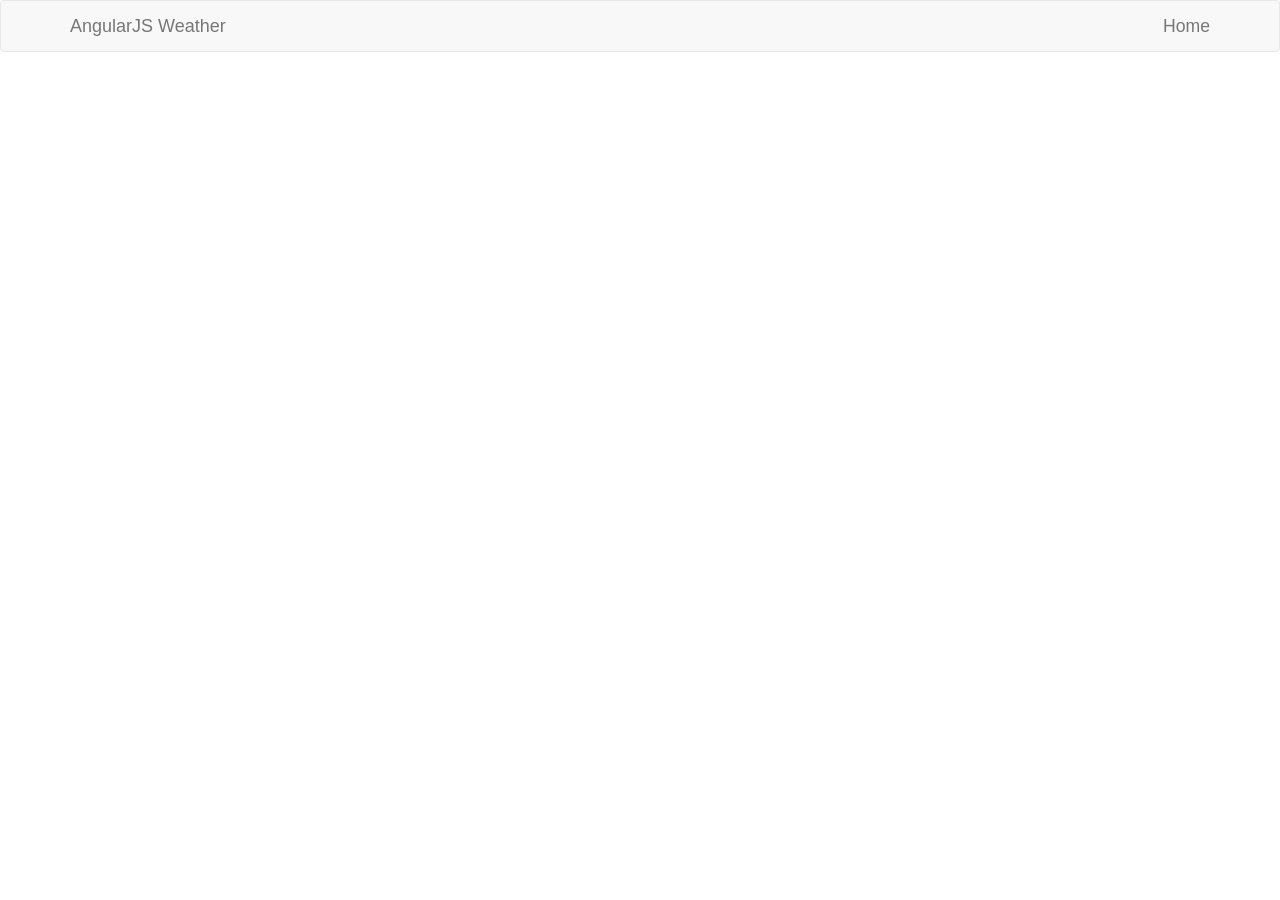
<file: AngularJS/index.htm>
<!DOCTYPE html>
<html lang="en-us" ng-app="weatherApp">
    <head>
        <title>AngularJS Weather Forecast SPA</title>
        <meta http-equiv="X-UA-Compatible" content="IE=Edge">
        <meta charset="UTF-8">

        <!-- load bootstrap and fontawesome via CDN -->
        <link rel="stylesheet" href="//netdna.bootstrapcdn.com/bootstrap/3.2.0/css/bootstrap.min.css" />
        <style>
            html, body, input, select, textarea
            {
                font-size: 1.05em !important;
            }
        </style>
        
        <!-- load angular via CDN -->
        <script src="//code.angularjs.org/1.3.0-rc.2/angular.min.js"></script>
        <script src="//code.angularjs.org/1.3.0-rc.2/angular-route.min.js"></script>
        <script src="//code.angularjs.org/1.3.0-rc.2/angular-resource.min.js"></script>
        <script src="app.js"></script>
        <script src="routes.js"></script>
        <script src="services.js"></script>
        <script src="controllers.js"></script>
        <script src="directives.js"></script>
        
    </head>
    <body>

        <header>
			<nav class="navbar navbar-default">
			<div class="container">
				<div class="navbar-header">
					<a class="navbar-brand" href="/">AngularJS Weather</a>
				</div>

				<ul class="nav navbar-nav navbar-right">
					<li><a href="#"><i class="fa fa-home"></i> Home</a></li>
				</ul>
			</div>
			</nav>
		</header>

        <div class="container">
            <!--4. FORECAST PAGE-->
            <div ng-view>
            </div>

		</div>

    </body>
</html>
</file>
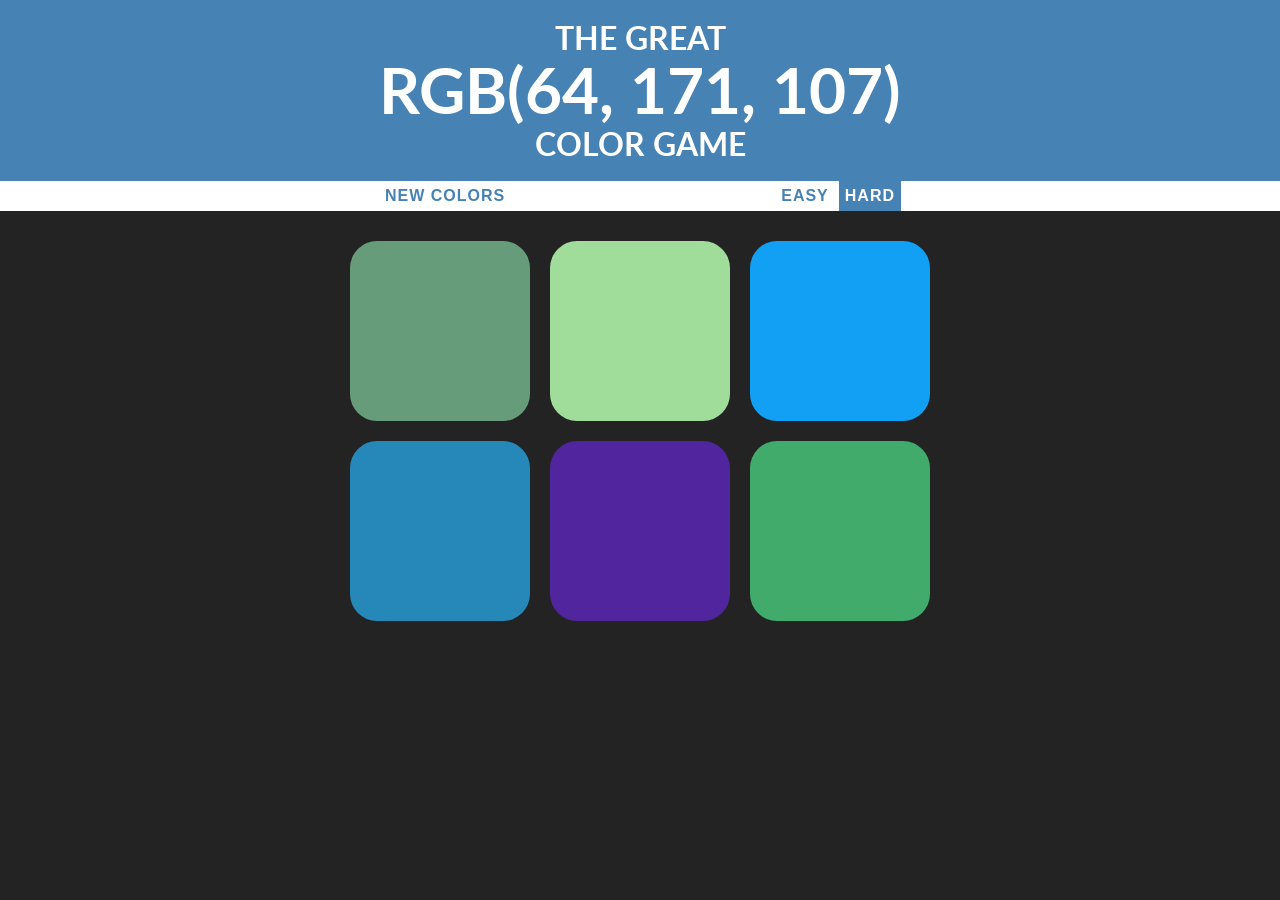
<file: Color Project/index.html>
<!doctype html>
<html>
    <head>
        <meta charset="utf-8">
        <meta http-equiv="X-UA-Compatible" content="IE=edge">
        <meta name="description" content="">
        <meta name="viewport" content="width=device-width, initial-scale=1">
        <title>Color Project</title>
        <link rel="stylesheet" href="css/style.css">
        <link href='https://fonts.googleapis.com/css?family=Lato:300' rel='stylesheet' type='text/css'>
    </head>
    <body>
        <h1>The Great<br>
         <span id="colorDisplay">RGB</span><br> 
            Color Game
        </h1>
        <div id="stripe">
            <button id="reset">New Colors</button>
            <span id="message"></span>
            <button class="mode">Easy</button>
            <button class="mode selected">Hard</button>
        </div>
        <div id="container">
            <div class="square"></div>
            <div class="square"></div>
            <div class="square"></div>
            <div class="square"></div>
            <div class="square"></div>
            <div class="square"></div>
        </div>
        
    <script src="js/main.js"></script>
    </body>
</html>
</file>
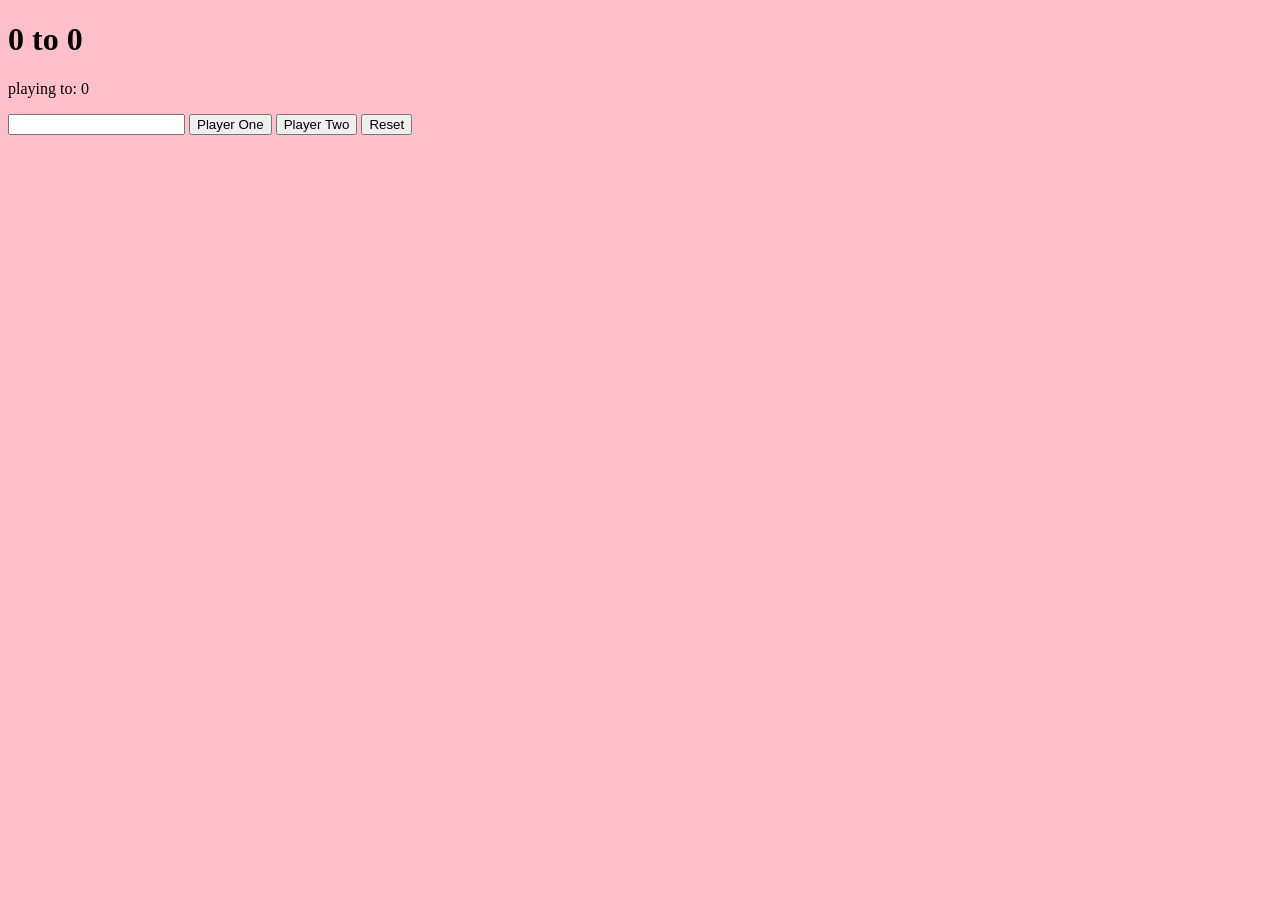
<file: Score Keeper/index.html>
<!DOCTYPE HTML>
<html>
<head>
<meta charset="utf-8">
<title>Score Keeper</title>
<link rel="stylesheet" type="text/css" href="style.css">
</head>

<body>
<h1><span id="p1Display">0</span> to <span id="p2Display">0</span></h1>

<p>playing to: <span>0</span></p>

<input type="number">
<button id="p1">Player One</button>
<button id="p2">Player Two</button>
<button id="p3">Reset</button>

<script type="text/javascript" src="main.js"></script>
</body>
</html>
</file>
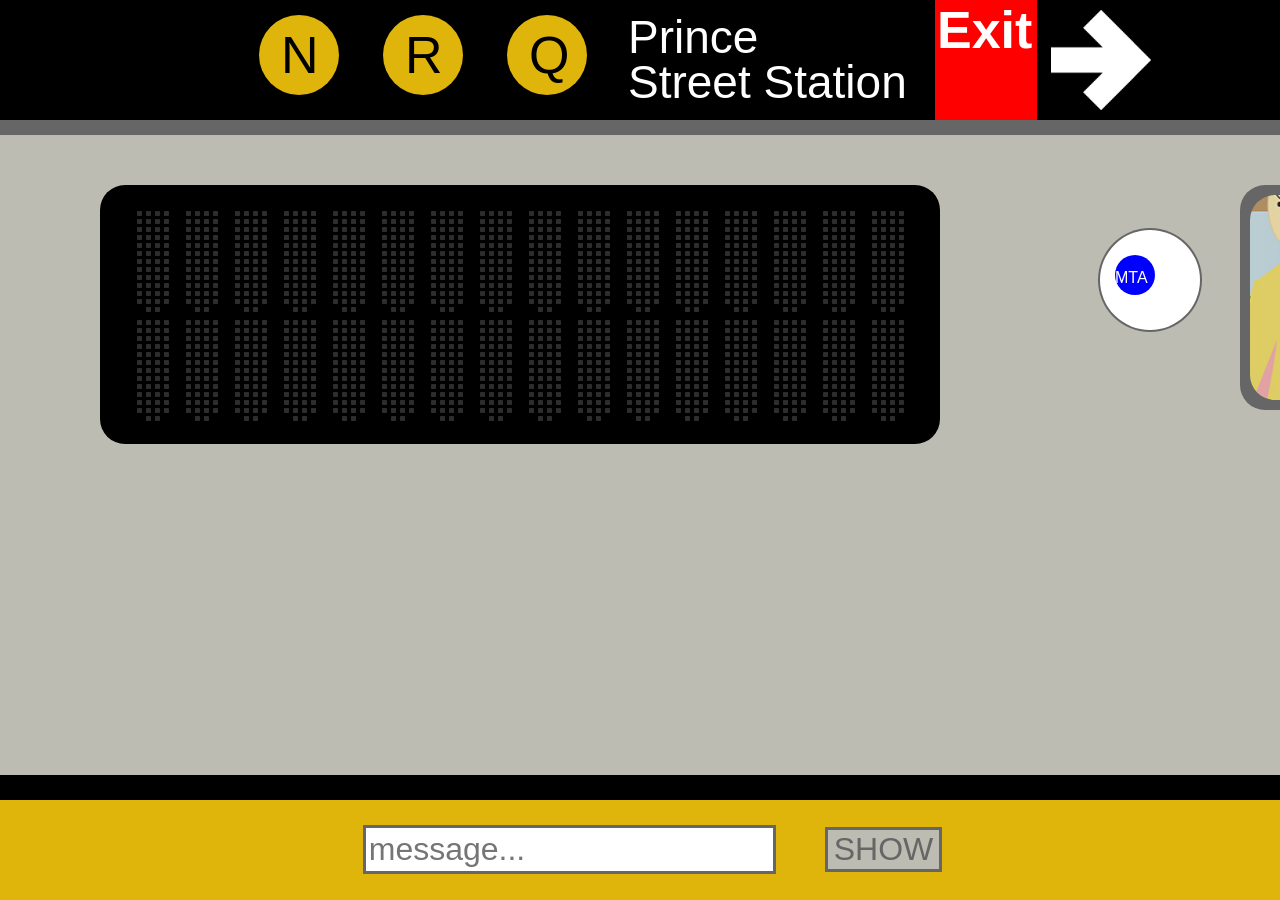
<file: Subway Project/index.html>
<!doctype html>
<html>
    <head>
        <meta charset="utf-8">
        <meta http-equiv="X-UA-Compatible" content="IE=edge">
        <meta name="description" content="">
        <meta name="viewport" content="width=device-width, initial-scale=1">
        <title>Subway Project</title>
        <link rel="stylesheet" href="css/style.css">
        <link href='https://fonts.googleapis.com/css?family=Lato:300' rel='stylesheet' type='text/css'>
        <link href='https://fonts.googleapis.com/css?family=Shadows+Into+Light' rel='stylesheet' type='text/css'>
    </head>
    <body>
       <div id="black-board">
         <div class="train">
            <canvas id="n" width="120" height="120">
             </canvas>
        </div>
        <div class="train">
            <canvas id="r" width="120" height="120">
             </canvas>
        </div>
        <div class="train">
            <canvas id="q" width="120" height="120">
           </canvas>
        </div>
         <div class="train">
            <canvas id="station" width="320" height="120">
           </canvas>
        </div>
        <div id="exit-box" class="train">
            <canvas id="exit" width="102" height="120">
           </canvas>
        </div>
       <div class="train"> 
         <img id="arrow" src="arrow.png"> 
       </div>
        </div>
        <div id="top"></div>     
        <div id="container">
            <div class="letter-container">
                      <div class="square"></div>
                      <div class="square"></div>
                      <div class="square"></div>
                      <div class="square"></div>
                      <div class="square"></div>
                      <div class="square"></div>
                      <div class="square"></div>
                      <div class="square"></div>
                      <div class="square"></div>
                      <div class="square"></div>
                      <div class="square"></div>
                      <div class="square"></div>
                      <div class="square"></div>
                      <div class="square"></div>
                      <div class="square"></div>
                      <div class="square"></div>
                      <div class="square"></div>
                      <div class="square"></div>
                      <div class="square"></div>
                      <div class="square"></div>
                      <div class="square"></div>
                      <div class="square"></div>
                      <div class="square"></div>
                      <div class="square"></div>
                      <div class="square"></div>
                      <div class="square"></div>
                      <div class="square"></div>
                      <div class="square"></div>
                      <div class="square"></div>
                      <div class="square"></div>
                      <div class="square"></div>
                      <div class="square"></div>
                      <div class="square"></div>
                      <div class="square"></div>
                      <div class="square"></div>
                      <div class="square"></div>
                      <div class="square"></div>
                      <div class="square"></div>
                      <div class="square"></div>
                      <div class="square"></div>
                      <div class="square"></div>
                      <div class="square"></div>
                      <div class="square"></div>
                      <div class="square"></div>
                      <div class="square"></div>
                      <div class="square"></div>
                      <div class="square"></div>
                      <div class="square"></div>
                      <div class="square"></div>
                      <div class="square"></div>    
              
             </div>
           <div class="letter-container">
                      <div class="square"></div>
                      <div class="square"></div>
                      <div class="square"></div>
                      <div class="square"></div>
                      <div class="square"></div>
                      <div class="square"></div>
                      <div class="square"></div>
                      <div class="square"></div>
                      <div class="square"></div>
                      <div class="square"></div>
                      <div class="square"></div>
                      <div class="square"></div>
                      <div class="square"></div>
                      <div class="square"></div>
                      <div class="square"></div>
                      <div class="square"></div>
                      <div class="square"></div>
                      <div class="square"></div>
                      <div class="square"></div>
                      <div class="square"></div>
                      <div class="square"></div>
                      <div class="square"></div>
                      <div class="square"></div>
                      <div class="square"></div>
                      <div class="square"></div>
                      <div class="square"></div>
                      <div class="square"></div>
                      <div class="square"></div>
                      <div class="square"></div>
                      <div class="square"></div>
                      <div class="square"></div>
                      <div class="square"></div>
                      <div class="square"></div>
                      <div class="square"></div>
                      <div class="square"></div>
                      <div class="square"></div>
                      <div class="square"></div>
                      <div class="square"></div>
                      <div class="square"></div>
                      <div class="square"></div>
                      <div class="square"></div>
                      <div class="square"></div>
                      <div class="square"></div>
                      <div class="square"></div>
                      <div class="square"></div>
                      <div class="square"></div>
                      <div class="square"></div>
                      <div class="square"></div>
                      <div class="square"></div>
                      <div class="square"></div>    
              
             </div>
            <div class="letter-container">
                      <div class="square"></div>
                      <div class="square"></div>
                      <div class="square"></div>
                      <div class="square"></div>
                      <div class="square"></div>
                      <div class="square"></div>
                      <div class="square"></div>
                      <div class="square"></div>
                      <div class="square"></div>
                      <div class="square"></div>
                      <div class="square"></div>
                      <div class="square"></div>
                      <div class="square"></div>
                      <div class="square"></div>
                      <div class="square"></div>
                      <div class="square"></div>
                      <div class="square"></div>
                      <div class="square"></div>
                      <div class="square"></div>
                      <div class="square"></div>
                      <div class="square"></div>
                      <div class="square"></div>
                      <div class="square"></div>
                      <div class="square"></div>
                      <div class="square"></div>
                      <div class="square"></div>
                      <div class="square"></div>
                      <div class="square"></div>
                      <div class="square"></div>
                      <div class="square"></div>
                      <div class="square"></div>
                      <div class="square"></div>
                      <div class="square"></div>
                      <div class="square"></div>
                      <div class="square"></div>
                      <div class="square"></div>
                      <div class="square"></div>
                      <div class="square"></div>
                      <div class="square"></div>
                      <div class="square"></div>
                      <div class="square"></div>
                      <div class="square"></div>
                      <div class="square"></div>
                      <div class="square"></div>
                      <div class="square"></div>
                      <div class="square"></div>
                      <div class="square"></div>
                      <div class="square"></div>
                      <div class="square"></div>
                      <div class="square"></div>    
              
             </div>
            <div class="letter-container">
                      <div class="square"></div>
                      <div class="square"></div>
                      <div class="square"></div>
                      <div class="square"></div>
                      <div class="square"></div>
                      <div class="square"></div>
                      <div class="square"></div>
                      <div class="square"></div>
                      <div class="square"></div>
                      <div class="square"></div>
                      <div class="square"></div>
                      <div class="square"></div>
                      <div class="square"></div>
                      <div class="square"></div>
                      <div class="square"></div>
                      <div class="square"></div>
                      <div class="square"></div>
                      <div class="square"></div>
                      <div class="square"></div>
                      <div class="square"></div>
                      <div class="square"></div>
                      <div class="square"></div>
                      <div class="square"></div>
                      <div class="square"></div>
                      <div class="square"></div>
                      <div class="square"></div>
                      <div class="square"></div>
                      <div class="square"></div>
                      <div class="square"></div>
                      <div class="square"></div>
                      <div class="square"></div>
                      <div class="square"></div>
                      <div class="square"></div>
                      <div class="square"></div>
                      <div class="square"></div>
                      <div class="square"></div>
                      <div class="square"></div>
                      <div class="square"></div>
                      <div class="square"></div>
                      <div class="square"></div>
                      <div class="square"></div>
                      <div class="square"></div>
                      <div class="square"></div>
                      <div class="square"></div>
                      <div class="square"></div>
                      <div class="square"></div>
                      <div class="square"></div>
                      <div class="square"></div>
                      <div class="square"></div>
                      <div class="square"></div>    
              
             </div>
            <div class="letter-container">
                      <div class="square"></div>
                      <div class="square"></div>
                      <div class="square"></div>
                      <div class="square"></div>
                      <div class="square"></div>
                      <div class="square"></div>
                      <div class="square"></div>
                      <div class="square"></div>
                      <div class="square"></div>
                      <div class="square"></div>
                      <div class="square"></div>
                      <div class="square"></div>
                      <div class="square"></div>
                      <div class="square"></div>
                      <div class="square"></div>
                      <div class="square"></div>
                      <div class="square"></div>
                      <div class="square"></div>
                      <div class="square"></div>
                      <div class="square"></div>
                      <div class="square"></div>
                      <div class="square"></div>
                      <div class="square"></div>
                      <div class="square"></div>
                      <div class="square"></div>
                      <div class="square"></div>
                      <div class="square"></div>
                      <div class="square"></div>
                      <div class="square"></div>
                      <div class="square"></div>
                      <div class="square"></div>
                      <div class="square"></div>
                      <div class="square"></div>
                      <div class="square"></div>
                      <div class="square"></div>
                      <div class="square"></div>
                      <div class="square"></div>
                      <div class="square"></div>
                      <div class="square"></div>
                      <div class="square"></div>
                      <div class="square"></div>
                      <div class="square"></div>
                      <div class="square"></div>
                      <div class="square"></div>
                      <div class="square"></div>
                      <div class="square"></div>
                      <div class="square"></div>
                      <div class="square"></div>
                      <div class="square"></div>
                      <div class="square"></div>    
              
             </div>
            <div class="letter-container">
                      <div class="square"></div>
                      <div class="square"></div>
                      <div class="square"></div>
                      <div class="square"></div>
                      <div class="square"></div>
                      <div class="square"></div>
                      <div class="square"></div>
                      <div class="square"></div>
                      <div class="square"></div>
                      <div class="square"></div>
                      <div class="square"></div>
                      <div class="square"></div>
                      <div class="square"></div>
                      <div class="square"></div>
                      <div class="square"></div>
                      <div class="square"></div>
                      <div class="square"></div>
                      <div class="square"></div>
                      <div class="square"></div>
                      <div class="square"></div>
                      <div class="square"></div>
                      <div class="square"></div>
                      <div class="square"></div>
                      <div class="square"></div>
                      <div class="square"></div>
                      <div class="square"></div>
                      <div class="square"></div>
                      <div class="square"></div>
                      <div class="square"></div>
                      <div class="square"></div>
                      <div class="square"></div>
                      <div class="square"></div>
                      <div class="square"></div>
                      <div class="square"></div>
                      <div class="square"></div>
                      <div class="square"></div>
                      <div class="square"></div>
                      <div class="square"></div>
                      <div class="square"></div>
                      <div class="square"></div>
                      <div class="square"></div>
                      <div class="square"></div>
                      <div class="square"></div>
                      <div class="square"></div>
                      <div class="square"></div>
                      <div class="square"></div>
                      <div class="square"></div>
                      <div class="square"></div>
                      <div class="square"></div>
                      <div class="square"></div>    
              
             </div>
            <div class="letter-container">
                      <div class="square"></div>
                      <div class="square"></div>
                      <div class="square"></div>
                      <div class="square"></div>
                      <div class="square"></div>
                      <div class="square"></div>
                      <div class="square"></div>
                      <div class="square"></div>
                      <div class="square"></div>
                      <div class="square"></div>
                      <div class="square"></div>
                      <div class="square"></div>
                      <div class="square"></div>
                      <div class="square"></div>
                      <div class="square"></div>
                      <div class="square"></div>
                      <div class="square"></div>
                      <div class="square"></div>
                      <div class="square"></div>
                      <div class="square"></div>
                      <div class="square"></div>
                      <div class="square"></div>
                      <div class="square"></div>
                      <div class="square"></div>
                      <div class="square"></div>
                      <div class="square"></div>
                      <div class="square"></div>
                      <div class="square"></div>
                      <div class="square"></div>
                      <div class="square"></div>
                      <div class="square"></div>
                      <div class="square"></div>
                      <div class="square"></div>
                      <div class="square"></div>
                      <div class="square"></div>
                      <div class="square"></div>
                      <div class="square"></div>
                      <div class="square"></div>
                      <div class="square"></div>
                      <div class="square"></div>
                      <div class="square"></div>
                      <div class="square"></div>
                      <div class="square"></div>
                      <div class="square"></div>
                      <div class="square"></div>
                      <div class="square"></div>
                      <div class="square"></div>
                      <div class="square"></div>
                      <div class="square"></div>
                      <div class="square"></div>    
              
             </div>
            <div class="letter-container">
                      <div class="square"></div>
                      <div class="square"></div>
                      <div class="square"></div>
                      <div class="square"></div>
                      <div class="square"></div>
                      <div class="square"></div>
                      <div class="square"></div>
                      <div class="square"></div>
                      <div class="square"></div>
                      <div class="square"></div>
                      <div class="square"></div>
                      <div class="square"></div>
                      <div class="square"></div>
                      <div class="square"></div>
                      <div class="square"></div>
                      <div class="square"></div>
                      <div class="square"></div>
                      <div class="square"></div>
                      <div class="square"></div>
                      <div class="square"></div>
                      <div class="square"></div>
                      <div class="square"></div>
                      <div class="square"></div>
                      <div class="square"></div>
                      <div class="square"></div>
                      <div class="square"></div>
                      <div class="square"></div>
                      <div class="square"></div>
                      <div class="square"></div>
                      <div class="square"></div>
                      <div class="square"></div>
                      <div class="square"></div>
                      <div class="square"></div>
                      <div class="square"></div>
                      <div class="square"></div>
                      <div class="square"></div>
                      <div class="square"></div>
                      <div class="square"></div>
                      <div class="square"></div>
                      <div class="square"></div>
                      <div class="square"></div>
                      <div class="square"></div>
                      <div class="square"></div>
                      <div class="square"></div>
                      <div class="square"></div>
                      <div class="square"></div>
                      <div class="square"></div>
                      <div class="square"></div>
                      <div class="square"></div>
                      <div class="square"></div>    
              
             </div>
            <div class="letter-container">
                      <div class="square"></div>
                      <div class="square"></div>
                      <div class="square"></div>
                      <div class="square"></div>
                      <div class="square"></div>
                      <div class="square"></div>
                      <div class="square"></div>
                      <div class="square"></div>
                      <div class="square"></div>
                      <div class="square"></div>
                      <div class="square"></div>
                      <div class="square"></div>
                      <div class="square"></div>
                      <div class="square"></div>
                      <div class="square"></div>
                      <div class="square"></div>
                      <div class="square"></div>
                      <div class="square"></div>
                      <div class="square"></div>
                      <div class="square"></div>
                      <div class="square"></div>
                      <div class="square"></div>
                      <div class="square"></div>
                      <div class="square"></div>
                      <div class="square"></div>
                      <div class="square"></div>
                      <div class="square"></div>
                      <div class="square"></div>
                      <div class="square"></div>
                      <div class="square"></div>
                      <div class="square"></div>
                      <div class="square"></div>
                      <div class="square"></div>
                      <div class="square"></div>
                      <div class="square"></div>
                      <div class="square"></div>
                      <div class="square"></div>
                      <div class="square"></div>
                      <div class="square"></div>
                      <div class="square"></div>
                      <div class="square"></div>
                      <div class="square"></div>
                      <div class="square"></div>
                      <div class="square"></div>
                      <div class="square"></div>
                      <div class="square"></div>
                      <div class="square"></div>
                      <div class="square"></div>
                      <div class="square"></div>
                      <div class="square"></div>    
              
             </div>
            <div class="letter-container">
                      <div class="square"></div>
                      <div class="square"></div>
                      <div class="square"></div>
                      <div class="square"></div>
                      <div class="square"></div>
                      <div class="square"></div>
                      <div class="square"></div>
                      <div class="square"></div>
                      <div class="square"></div>
                      <div class="square"></div>
                      <div class="square"></div>
                      <div class="square"></div>
                      <div class="square"></div>
                      <div class="square"></div>
                      <div class="square"></div>
                      <div class="square"></div>
                      <div class="square"></div>
                      <div class="square"></div>
                      <div class="square"></div>
                      <div class="square"></div>
                      <div class="square"></div>
                      <div class="square"></div>
                      <div class="square"></div>
                      <div class="square"></div>
                      <div class="square"></div>
                      <div class="square"></div>
                      <div class="square"></div>
                      <div class="square"></div>
                      <div class="square"></div>
                      <div class="square"></div>
                      <div class="square"></div>
                      <div class="square"></div>
                      <div class="square"></div>
                      <div class="square"></div>
                      <div class="square"></div>
                      <div class="square"></div>
                      <div class="square"></div>
                      <div class="square"></div>
                      <div class="square"></div>
                      <div class="square"></div>
                      <div class="square"></div>
                      <div class="square"></div>
                      <div class="square"></div>
                      <div class="square"></div>
                      <div class="square"></div>
                      <div class="square"></div>
                      <div class="square"></div>
                      <div class="square"></div>
                      <div class="square"></div>
                      <div class="square"></div>    
              
             </div>
            <div class="letter-container">
                      <div class="square"></div>
                      <div class="square"></div>
                      <div class="square"></div>
                      <div class="square"></div>
                      <div class="square"></div>
                      <div class="square"></div>
                      <div class="square"></div>
                      <div class="square"></div>
                      <div class="square"></div>
                      <div class="square"></div>
                      <div class="square"></div>
                      <div class="square"></div>
                      <div class="square"></div>
                      <div class="square"></div>
                      <div class="square"></div>
                      <div class="square"></div>
                      <div class="square"></div>
                      <div class="square"></div>
                      <div class="square"></div>
                      <div class="square"></div>
                      <div class="square"></div>
                      <div class="square"></div>
                      <div class="square"></div>
                      <div class="square"></div>
                      <div class="square"></div>
                      <div class="square"></div>
                      <div class="square"></div>
                      <div class="square"></div>
                      <div class="square"></div>
                      <div class="square"></div>
                      <div class="square"></div>
                      <div class="square"></div>
                      <div class="square"></div>
                      <div class="square"></div>
                      <div class="square"></div>
                      <div class="square"></div>
                      <div class="square"></div>
                      <div class="square"></div>
                      <div class="square"></div>
                      <div class="square"></div>
                      <div class="square"></div>
                      <div class="square"></div>
                      <div class="square"></div>
                      <div class="square"></div>
                      <div class="square"></div>
                      <div class="square"></div>
                      <div class="square"></div>
                      <div class="square"></div>
                      <div class="square"></div>
                      <div class="square"></div>    
              
             </div>
            <div class="letter-container">
                      <div class="square"></div>
                      <div class="square"></div>
                      <div class="square"></div>
                      <div class="square"></div>
                      <div class="square"></div>
                      <div class="square"></div>
                      <div class="square"></div>
                      <div class="square"></div>
                      <div class="square"></div>
                      <div class="square"></div>
                      <div class="square"></div>
                      <div class="square"></div>
                      <div class="square"></div>
                      <div class="square"></div>
                      <div class="square"></div>
                      <div class="square"></div>
                      <div class="square"></div>
                      <div class="square"></div>
                      <div class="square"></div>
                      <div class="square"></div>
                      <div class="square"></div>
                      <div class="square"></div>
                      <div class="square"></div>
                      <div class="square"></div>
                      <div class="square"></div>
                      <div class="square"></div>
                      <div class="square"></div>
                      <div class="square"></div>
                      <div class="square"></div>
                      <div class="square"></div>
                      <div class="square"></div>
                      <div class="square"></div>
                      <div class="square"></div>
                      <div class="square"></div>
                      <div class="square"></div>
                      <div class="square"></div>
                      <div class="square"></div>
                      <div class="square"></div>
                      <div class="square"></div>
                      <div class="square"></div>
                      <div class="square"></div>
                      <div class="square"></div>
                      <div class="square"></div>
                      <div class="square"></div>
                      <div class="square"></div>
                      <div class="square"></div>
                      <div class="square"></div>
                      <div class="square"></div>
                      <div class="square"></div>
                      <div class="square"></div>    
              
             </div>
            <div class="letter-container">
                      <div class="square"></div>
                      <div class="square"></div>
                      <div class="square"></div>
                      <div class="square"></div>
                      <div class="square"></div>
                      <div class="square"></div>
                      <div class="square"></div>
                      <div class="square"></div>
                      <div class="square"></div>
                      <div class="square"></div>
                      <div class="square"></div>
                      <div class="square"></div>
                      <div class="square"></div>
                      <div class="square"></div>
                      <div class="square"></div>
                      <div class="square"></div>
                      <div class="square"></div>
                      <div class="square"></div>
                      <div class="square"></div>
                      <div class="square"></div>
                      <div class="square"></div>
                      <div class="square"></div>
                      <div class="square"></div>
                      <div class="square"></div>
                      <div class="square"></div>
                      <div class="square"></div>
                      <div class="square"></div>
                      <div class="square"></div>
                      <div class="square"></div>
                      <div class="square"></div>
                      <div class="square"></div>
                      <div class="square"></div>
                      <div class="square"></div>
                      <div class="square"></div>
                      <div class="square"></div>
                      <div class="square"></div>
                      <div class="square"></div>
                      <div class="square"></div>
                      <div class="square"></div>
                      <div class="square"></div>
                      <div class="square"></div>
                      <div class="square"></div>
                      <div class="square"></div>
                      <div class="square"></div>
                      <div class="square"></div>
                      <div class="square"></div>
                      <div class="square"></div>
                      <div class="square"></div>
                      <div class="square"></div>
                      <div class="square"></div>    
              
             </div>
            <div class="letter-container">
                      <div class="square"></div>
                      <div class="square"></div>
                      <div class="square"></div>
                      <div class="square"></div>
                      <div class="square"></div>
                      <div class="square"></div>
                      <div class="square"></div>
                      <div class="square"></div>
                      <div class="square"></div>
                      <div class="square"></div>
                      <div class="square"></div>
                      <div class="square"></div>
                      <div class="square"></div>
                      <div class="square"></div>
                      <div class="square"></div>
                      <div class="square"></div>
                      <div class="square"></div>
                      <div class="square"></div>
                      <div class="square"></div>
                      <div class="square"></div>
                      <div class="square"></div>
                      <div class="square"></div>
                      <div class="square"></div>
                      <div class="square"></div>
                      <div class="square"></div>
                      <div class="square"></div>
                      <div class="square"></div>
                      <div class="square"></div>
                      <div class="square"></div>
                      <div class="square"></div>
                      <div class="square"></div>
                      <div class="square"></div>
                      <div class="square"></div>
                      <div class="square"></div>
                      <div class="square"></div>
                      <div class="square"></div>
                      <div class="square"></div>
                      <div class="square"></div>
                      <div class="square"></div>
                      <div class="square"></div>
                      <div class="square"></div>
                      <div class="square"></div>
                      <div class="square"></div>
                      <div class="square"></div>
                      <div class="square"></div>
                      <div class="square"></div>
                      <div class="square"></div>
                      <div class="square"></div>
                      <div class="square"></div>
                      <div class="square"></div>    
              
             </div>
            <div class="letter-container">
                      <div class="square"></div>
                      <div class="square"></div>
                      <div class="square"></div>
                      <div class="square"></div>
                      <div class="square"></div>
                      <div class="square"></div>
                      <div class="square"></div>
                      <div class="square"></div>
                      <div class="square"></div>
                      <div class="square"></div>
                      <div class="square"></div>
                      <div class="square"></div>
                      <div class="square"></div>
                      <div class="square"></div>
                      <div class="square"></div>
                      <div class="square"></div>
                      <div class="square"></div>
                      <div class="square"></div>
                      <div class="square"></div>
                      <div class="square"></div>
                      <div class="square"></div>
                      <div class="square"></div>
                      <div class="square"></div>
                      <div class="square"></div>
                      <div class="square"></div>
                      <div class="square"></div>
                      <div class="square"></div>
                      <div class="square"></div>
                      <div class="square"></div>
                      <div class="square"></div>
                      <div class="square"></div>
                      <div class="square"></div>
                      <div class="square"></div>
                      <div class="square"></div>
                      <div class="square"></div>
                      <div class="square"></div>
                      <div class="square"></div>
                      <div class="square"></div>
                      <div class="square"></div>
                      <div class="square"></div>
                      <div class="square"></div>
                      <div class="square"></div>
                      <div class="square"></div>
                      <div class="square"></div>
                      <div class="square"></div>
                      <div class="square"></div>
                      <div class="square"></div>
                      <div class="square"></div>
                      <div class="square"></div>
                      <div class="square"></div>    
              
             </div>
            <div class="letter-container">
                      <div class="square"></div>
                      <div class="square"></div>
                      <div class="square"></div>
                      <div class="square"></div>
                      <div class="square"></div>
                      <div class="square"></div>
                      <div class="square"></div>
                      <div class="square"></div>
                      <div class="square"></div>
                      <div class="square"></div>
                      <div class="square"></div>
                      <div class="square"></div>
                      <div class="square"></div>
                      <div class="square"></div>
                      <div class="square"></div>
                      <div class="square"></div>
                      <div class="square"></div>
                      <div class="square"></div>
                      <div class="square"></div>
                      <div class="square"></div>
                      <div class="square"></div>
                      <div class="square"></div>
                      <div class="square"></div>
                      <div class="square"></div>
                      <div class="square"></div>
                      <div class="square"></div>
                      <div class="square"></div>
                      <div class="square"></div>
                      <div class="square"></div>
                      <div class="square"></div>
                      <div class="square"></div>
                      <div class="square"></div>
                      <div class="square"></div>
                      <div class="square"></div>
                      <div class="square"></div>
                      <div class="square"></div>
                      <div class="square"></div>
                      <div class="square"></div>
                      <div class="square"></div>
                      <div class="square"></div>
                      <div class="square"></div>
                      <div class="square"></div>
                      <div class="square"></div>
                      <div class="square"></div>
                      <div class="square"></div>
                      <div class="square"></div>
                      <div class="square"></div>
                      <div class="square"></div>
                      <div class="square"></div>
                      <div class="square"></div>    
              
             </div>
            <div class="letter-container">
                      <div class="square"></div>
                      <div class="square"></div>
                      <div class="square"></div>
                      <div class="square"></div>
                      <div class="square"></div>
                      <div class="square"></div>
                      <div class="square"></div>
                      <div class="square"></div>
                      <div class="square"></div>
                      <div class="square"></div>
                      <div class="square"></div>
                      <div class="square"></div>
                      <div class="square"></div>
                      <div class="square"></div>
                      <div class="square"></div>
                      <div class="square"></div>
                      <div class="square"></div>
                      <div class="square"></div>
                      <div class="square"></div>
                      <div class="square"></div>
                      <div class="square"></div>
                      <div class="square"></div>
                      <div class="square"></div>
                      <div class="square"></div>
                      <div class="square"></div>
                      <div class="square"></div>
                      <div class="square"></div>
                      <div class="square"></div>
                      <div class="square"></div>
                      <div class="square"></div>
                      <div class="square"></div>
                      <div class="square"></div>
                      <div class="square"></div>
                      <div class="square"></div>
                      <div class="square"></div>
                      <div class="square"></div>
                      <div class="square"></div>
                      <div class="square"></div>
                      <div class="square"></div>
                      <div class="square"></div>
                      <div class="square"></div>
                      <div class="square"></div>
                      <div class="square"></div>
                      <div class="square"></div>
                      <div class="square"></div>
                      <div class="square"></div>
                      <div class="square"></div>
                      <div class="square"></div>
                      <div class="square"></div>
                      <div class="square"></div>    
              
             </div>
            <div class="letter-container">
                      <div class="square"></div>
                      <div class="square"></div>
                      <div class="square"></div>
                      <div class="square"></div>
                      <div class="square"></div>
                      <div class="square"></div>
                      <div class="square"></div>
                      <div class="square"></div>
                      <div class="square"></div>
                      <div class="square"></div>
                      <div class="square"></div>
                      <div class="square"></div>
                      <div class="square"></div>
                      <div class="square"></div>
                      <div class="square"></div>
                      <div class="square"></div>
                      <div class="square"></div>
                      <div class="square"></div>
                      <div class="square"></div>
                      <div class="square"></div>
                      <div class="square"></div>
                      <div class="square"></div>
                      <div class="square"></div>
                      <div class="square"></div>
                      <div class="square"></div>
                      <div class="square"></div>
                      <div class="square"></div>
                      <div class="square"></div>
                      <div class="square"></div>
                      <div class="square"></div>
                      <div class="square"></div>
                      <div class="square"></div>
                      <div class="square"></div>
                      <div class="square"></div>
                      <div class="square"></div>
                      <div class="square"></div>
                      <div class="square"></div>
                      <div class="square"></div>
                      <div class="square"></div>
                      <div class="square"></div>
                      <div class="square"></div>
                      <div class="square"></div>
                      <div class="square"></div>
                      <div class="square"></div>
                      <div class="square"></div>
                      <div class="square"></div>
                      <div class="square"></div>
                      <div class="square"></div>
                      <div class="square"></div>
                      <div class="square"></div>    
              
             </div>
            <div class="letter-container">
                      <div class="square"></div>
                      <div class="square"></div>
                      <div class="square"></div>
                      <div class="square"></div>
                      <div class="square"></div>
                      <div class="square"></div>
                      <div class="square"></div>
                      <div class="square"></div>
                      <div class="square"></div>
                      <div class="square"></div>
                      <div class="square"></div>
                      <div class="square"></div>
                      <div class="square"></div>
                      <div class="square"></div>
                      <div class="square"></div>
                      <div class="square"></div>
                      <div class="square"></div>
                      <div class="square"></div>
                      <div class="square"></div>
                      <div class="square"></div>
                      <div class="square"></div>
                      <div class="square"></div>
                      <div class="square"></div>
                      <div class="square"></div>
                      <div class="square"></div>
                      <div class="square"></div>
                      <div class="square"></div>
                      <div class="square"></div>
                      <div class="square"></div>
                      <div class="square"></div>
                      <div class="square"></div>
                      <div class="square"></div>
                      <div class="square"></div>
                      <div class="square"></div>
                      <div class="square"></div>
                      <div class="square"></div>
                      <div class="square"></div>
                      <div class="square"></div>
                      <div class="square"></div>
                      <div class="square"></div>
                      <div class="square"></div>
                      <div class="square"></div>
                      <div class="square"></div>
                      <div class="square"></div>
                      <div class="square"></div>
                      <div class="square"></div>
                      <div class="square"></div>
                      <div class="square"></div>
                      <div class="square"></div>
                      <div class="square"></div>    
              
             </div>
            <div class="letter-container">
                      <div class="square"></div>
                      <div class="square"></div>
                      <div class="square"></div>
                      <div class="square"></div>
                      <div class="square"></div>
                      <div class="square"></div>
                      <div class="square"></div>
                      <div class="square"></div>
                      <div class="square"></div>
                      <div class="square"></div>
                      <div class="square"></div>
                      <div class="square"></div>
                      <div class="square"></div>
                      <div class="square"></div>
                      <div class="square"></div>
                      <div class="square"></div>
                      <div class="square"></div>
                      <div class="square"></div>
                      <div class="square"></div>
                      <div class="square"></div>
                      <div class="square"></div>
                      <div class="square"></div>
                      <div class="square"></div>
                      <div class="square"></div>
                      <div class="square"></div>
                      <div class="square"></div>
                      <div class="square"></div>
                      <div class="square"></div>
                      <div class="square"></div>
                      <div class="square"></div>
                      <div class="square"></div>
                      <div class="square"></div>
                      <div class="square"></div>
                      <div class="square"></div>
                      <div class="square"></div>
                      <div class="square"></div>
                      <div class="square"></div>
                      <div class="square"></div>
                      <div class="square"></div>
                      <div class="square"></div>
                      <div class="square"></div>
                      <div class="square"></div>
                      <div class="square"></div>
                      <div class="square"></div>
                      <div class="square"></div>
                      <div class="square"></div>
                      <div class="square"></div>
                      <div class="square"></div>
                      <div class="square"></div>
                      <div class="square"></div>    
              
             </div>
            <div class="letter-container">
                      <div class="square"></div>
                      <div class="square"></div>
                      <div class="square"></div>
                      <div class="square"></div>
                      <div class="square"></div>
                      <div class="square"></div>
                      <div class="square"></div>
                      <div class="square"></div>
                      <div class="square"></div>
                      <div class="square"></div>
                      <div class="square"></div>
                      <div class="square"></div>
                      <div class="square"></div>
                      <div class="square"></div>
                      <div class="square"></div>
                      <div class="square"></div>
                      <div class="square"></div>
                      <div class="square"></div>
                      <div class="square"></div>
                      <div class="square"></div>
                      <div class="square"></div>
                      <div class="square"></div>
                      <div class="square"></div>
                      <div class="square"></div>
                      <div class="square"></div>
                      <div class="square"></div>
                      <div class="square"></div>
                      <div class="square"></div>
                      <div class="square"></div>
                      <div class="square"></div>
                      <div class="square"></div>
                      <div class="square"></div>
                      <div class="square"></div>
                      <div class="square"></div>
                      <div class="square"></div>
                      <div class="square"></div>
                      <div class="square"></div>
                      <div class="square"></div>
                      <div class="square"></div>
                      <div class="square"></div>
                      <div class="square"></div>
                      <div class="square"></div>
                      <div class="square"></div>
                      <div class="square"></div>
                      <div class="square"></div>
                      <div class="square"></div>
                      <div class="square"></div>
                      <div class="square"></div>
                      <div class="square"></div>
                      <div class="square"></div>    
              
             </div>
            <div class="letter-container">
                      <div class="square"></div>
                      <div class="square"></div>
                      <div class="square"></div>
                      <div class="square"></div>
                      <div class="square"></div>
                      <div class="square"></div>
                      <div class="square"></div>
                      <div class="square"></div>
                      <div class="square"></div>
                      <div class="square"></div>
                      <div class="square"></div>
                      <div class="square"></div>
                      <div class="square"></div>
                      <div class="square"></div>
                      <div class="square"></div>
                      <div class="square"></div>
                      <div class="square"></div>
                      <div class="square"></div>
                      <div class="square"></div>
                      <div class="square"></div>
                      <div class="square"></div>
                      <div class="square"></div>
                      <div class="square"></div>
                      <div class="square"></div>
                      <div class="square"></div>
                      <div class="square"></div>
                      <div class="square"></div>
                      <div class="square"></div>
                      <div class="square"></div>
                      <div class="square"></div>
                      <div class="square"></div>
                      <div class="square"></div>
                      <div class="square"></div>
                      <div class="square"></div>
                      <div class="square"></div>
                      <div class="square"></div>
                      <div class="square"></div>
                      <div class="square"></div>
                      <div class="square"></div>
                      <div class="square"></div>
                      <div class="square"></div>
                      <div class="square"></div>
                      <div class="square"></div>
                      <div class="square"></div>
                      <div class="square"></div>
                      <div class="square"></div>
                      <div class="square"></div>
                      <div class="square"></div>
                      <div class="square"></div>
                      <div class="square"></div>    
              
             </div>
            <div class="letter-container">
                      <div class="square"></div>
                      <div class="square"></div>
                      <div class="square"></div>
                      <div class="square"></div>
                      <div class="square"></div>
                      <div class="square"></div>
                      <div class="square"></div>
                      <div class="square"></div>
                      <div class="square"></div>
                      <div class="square"></div>
                      <div class="square"></div>
                      <div class="square"></div>
                      <div class="square"></div>
                      <div class="square"></div>
                      <div class="square"></div>
                      <div class="square"></div>
                      <div class="square"></div>
                      <div class="square"></div>
                      <div class="square"></div>
                      <div class="square"></div>
                      <div class="square"></div>
                      <div class="square"></div>
                      <div class="square"></div>
                      <div class="square"></div>
                      <div class="square"></div>
                      <div class="square"></div>
                      <div class="square"></div>
                      <div class="square"></div>
                      <div class="square"></div>
                      <div class="square"></div>
                      <div class="square"></div>
                      <div class="square"></div>
                      <div class="square"></div>
                      <div class="square"></div>
                      <div class="square"></div>
                      <div class="square"></div>
                      <div class="square"></div>
                      <div class="square"></div>
                      <div class="square"></div>
                      <div class="square"></div>
                      <div class="square"></div>
                      <div class="square"></div>
                      <div class="square"></div>
                      <div class="square"></div>
                      <div class="square"></div>
                      <div class="square"></div>
                      <div class="square"></div>
                      <div class="square"></div>
                      <div class="square"></div>
                      <div class="square"></div>    
              
             </div>
            <div class="letter-container">
                      <div class="square"></div>
                      <div class="square"></div>
                      <div class="square"></div>
                      <div class="square"></div>
                      <div class="square"></div>
                      <div class="square"></div>
                      <div class="square"></div>
                      <div class="square"></div>
                      <div class="square"></div>
                      <div class="square"></div>
                      <div class="square"></div>
                      <div class="square"></div>
                      <div class="square"></div>
                      <div class="square"></div>
                      <div class="square"></div>
                      <div class="square"></div>
                      <div class="square"></div>
                      <div class="square"></div>
                      <div class="square"></div>
                      <div class="square"></div>
                      <div class="square"></div>
                      <div class="square"></div>
                      <div class="square"></div>
                      <div class="square"></div>
                      <div class="square"></div>
                      <div class="square"></div>
                      <div class="square"></div>
                      <div class="square"></div>
                      <div class="square"></div>
                      <div class="square"></div>
                      <div class="square"></div>
                      <div class="square"></div>
                      <div class="square"></div>
                      <div class="square"></div>
                      <div class="square"></div>
                      <div class="square"></div>
                      <div class="square"></div>
                      <div class="square"></div>
                      <div class="square"></div>
                      <div class="square"></div>
                      <div class="square"></div>
                      <div class="square"></div>
                      <div class="square"></div>
                      <div class="square"></div>
                      <div class="square"></div>
                      <div class="square"></div>
                      <div class="square"></div>
                      <div class="square"></div>
                      <div class="square"></div>
                      <div class="square"></div>    
              
             </div>
            <div class="letter-container">
                      <div class="square"></div>
                      <div class="square"></div>
                      <div class="square"></div>
                      <div class="square"></div>
                      <div class="square"></div>
                      <div class="square"></div>
                      <div class="square"></div>
                      <div class="square"></div>
                      <div class="square"></div>
                      <div class="square"></div>
                      <div class="square"></div>
                      <div class="square"></div>
                      <div class="square"></div>
                      <div class="square"></div>
                      <div class="square"></div>
                      <div class="square"></div>
                      <div class="square"></div>
                      <div class="square"></div>
                      <div class="square"></div>
                      <div class="square"></div>
                      <div class="square"></div>
                      <div class="square"></div>
                      <div class="square"></div>
                      <div class="square"></div>
                      <div class="square"></div>
                      <div class="square"></div>
                      <div class="square"></div>
                      <div class="square"></div>
                      <div class="square"></div>
                      <div class="square"></div>
                      <div class="square"></div>
                      <div class="square"></div>
                      <div class="square"></div>
                      <div class="square"></div>
                      <div class="square"></div>
                      <div class="square"></div>
                      <div class="square"></div>
                      <div class="square"></div>
                      <div class="square"></div>
                      <div class="square"></div>
                      <div class="square"></div>
                      <div class="square"></div>
                      <div class="square"></div>
                      <div class="square"></div>
                      <div class="square"></div>
                      <div class="square"></div>
                      <div class="square"></div>
                      <div class="square"></div>
                      <div class="square"></div>
                      <div class="square"></div>    
              
             </div>
            <div class="letter-container">
                      <div class="square"></div>
                      <div class="square"></div>
                      <div class="square"></div>
                      <div class="square"></div>
                      <div class="square"></div>
                      <div class="square"></div>
                      <div class="square"></div>
                      <div class="square"></div>
                      <div class="square"></div>
                      <div class="square"></div>
                      <div class="square"></div>
                      <div class="square"></div>
                      <div class="square"></div>
                      <div class="square"></div>
                      <div class="square"></div>
                      <div class="square"></div>
                      <div class="square"></div>
                      <div class="square"></div>
                      <div class="square"></div>
                      <div class="square"></div>
                      <div class="square"></div>
                      <div class="square"></div>
                      <div class="square"></div>
                      <div class="square"></div>
                      <div class="square"></div>
                      <div class="square"></div>
                      <div class="square"></div>
                      <div class="square"></div>
                      <div class="square"></div>
                      <div class="square"></div>
                      <div class="square"></div>
                      <div class="square"></div>
                      <div class="square"></div>
                      <div class="square"></div>
                      <div class="square"></div>
                      <div class="square"></div>
                      <div class="square"></div>
                      <div class="square"></div>
                      <div class="square"></div>
                      <div class="square"></div>
                      <div class="square"></div>
                      <div class="square"></div>
                      <div class="square"></div>
                      <div class="square"></div>
                      <div class="square"></div>
                      <div class="square"></div>
                      <div class="square"></div>
                      <div class="square"></div>
                      <div class="square"></div>
                      <div class="square"></div>    
              
             </div>
            <div class="letter-container">
                      <div class="square"></div>
                      <div class="square"></div>
                      <div class="square"></div>
                      <div class="square"></div>
                      <div class="square"></div>
                      <div class="square"></div>
                      <div class="square"></div>
                      <div class="square"></div>
                      <div class="square"></div>
                      <div class="square"></div>
                      <div class="square"></div>
                      <div class="square"></div>
                      <div class="square"></div>
                      <div class="square"></div>
                      <div class="square"></div>
                      <div class="square"></div>
                      <div class="square"></div>
                      <div class="square"></div>
                      <div class="square"></div>
                      <div class="square"></div>
                      <div class="square"></div>
                      <div class="square"></div>
                      <div class="square"></div>
                      <div class="square"></div>
                      <div class="square"></div>
                      <div class="square"></div>
                      <div class="square"></div>
                      <div class="square"></div>
                      <div class="square"></div>
                      <div class="square"></div>
                      <div class="square"></div>
                      <div class="square"></div>
                      <div class="square"></div>
                      <div class="square"></div>
                      <div class="square"></div>
                      <div class="square"></div>
                      <div class="square"></div>
                      <div class="square"></div>
                      <div class="square"></div>
                      <div class="square"></div>
                      <div class="square"></div>
                      <div class="square"></div>
                      <div class="square"></div>
                      <div class="square"></div>
                      <div class="square"></div>
                      <div class="square"></div>
                      <div class="square"></div>
                      <div class="square"></div>
                      <div class="square"></div>
                      <div class="square"></div>    
              
             </div>
            <div class="letter-container">
                      <div class="square"></div>
                      <div class="square"></div>
                      <div class="square"></div>
                      <div class="square"></div>
                      <div class="square"></div>
                      <div class="square"></div>
                      <div class="square"></div>
                      <div class="square"></div>
                      <div class="square"></div>
                      <div class="square"></div>
                      <div class="square"></div>
                      <div class="square"></div>
                      <div class="square"></div>
                      <div class="square"></div>
                      <div class="square"></div>
                      <div class="square"></div>
                      <div class="square"></div>
                      <div class="square"></div>
                      <div class="square"></div>
                      <div class="square"></div>
                      <div class="square"></div>
                      <div class="square"></div>
                      <div class="square"></div>
                      <div class="square"></div>
                      <div class="square"></div>
                      <div class="square"></div>
                      <div class="square"></div>
                      <div class="square"></div>
                      <div class="square"></div>
                      <div class="square"></div>
                      <div class="square"></div>
                      <div class="square"></div>
                      <div class="square"></div>
                      <div class="square"></div>
                      <div class="square"></div>
                      <div class="square"></div>
                      <div class="square"></div>
                      <div class="square"></div>
                      <div class="square"></div>
                      <div class="square"></div>
                      <div class="square"></div>
                      <div class="square"></div>
                      <div class="square"></div>
                      <div class="square"></div>
                      <div class="square"></div>
                      <div class="square"></div>
                      <div class="square"></div>
                      <div class="square"></div>
                      <div class="square"></div>
                      <div class="square"></div>    
              
             </div>
            <div class="letter-container">
                      <div class="square"></div>
                      <div class="square"></div>
                      <div class="square"></div>
                      <div class="square"></div>
                      <div class="square"></div>
                      <div class="square"></div>
                      <div class="square"></div>
                      <div class="square"></div>
                      <div class="square"></div>
                      <div class="square"></div>
                      <div class="square"></div>
                      <div class="square"></div>
                      <div class="square"></div>
                      <div class="square"></div>
                      <div class="square"></div>
                      <div class="square"></div>
                      <div class="square"></div>
                      <div class="square"></div>
                      <div class="square"></div>
                      <div class="square"></div>
                      <div class="square"></div>
                      <div class="square"></div>
                      <div class="square"></div>
                      <div class="square"></div>
                      <div class="square"></div>
                      <div class="square"></div>
                      <div class="square"></div>
                      <div class="square"></div>
                      <div class="square"></div>
                      <div class="square"></div>
                      <div class="square"></div>
                      <div class="square"></div>
                      <div class="square"></div>
                      <div class="square"></div>
                      <div class="square"></div>
                      <div class="square"></div>
                      <div class="square"></div>
                      <div class="square"></div>
                      <div class="square"></div>
                      <div class="square"></div>
                      <div class="square"></div>
                      <div class="square"></div>
                      <div class="square"></div>
                      <div class="square"></div>
                      <div class="square"></div>
                      <div class="square"></div>
                      <div class="square"></div>
                      <div class="square"></div>
                      <div class="square"></div>
                      <div class="square"></div>    
              
             </div>
            <div class="letter-container">
                      <div class="square"></div>
                      <div class="square"></div>
                      <div class="square"></div>
                      <div class="square"></div>
                      <div class="square"></div>
                      <div class="square"></div>
                      <div class="square"></div>
                      <div class="square"></div>
                      <div class="square"></div>
                      <div class="square"></div>
                      <div class="square"></div>
                      <div class="square"></div>
                      <div class="square"></div>
                      <div class="square"></div>
                      <div class="square"></div>
                      <div class="square"></div>
                      <div class="square"></div>
                      <div class="square"></div>
                      <div class="square"></div>
                      <div class="square"></div>
                      <div class="square"></div>
                      <div class="square"></div>
                      <div class="square"></div>
                      <div class="square"></div>
                      <div class="square"></div>
                      <div class="square"></div>
                      <div class="square"></div>
                      <div class="square"></div>
                      <div class="square"></div>
                      <div class="square"></div>
                      <div class="square"></div>
                      <div class="square"></div>
                      <div class="square"></div>
                      <div class="square"></div>
                      <div class="square"></div>
                      <div class="square"></div>
                      <div class="square"></div>
                      <div class="square"></div>
                      <div class="square"></div>
                      <div class="square"></div>
                      <div class="square"></div>
                      <div class="square"></div>
                      <div class="square"></div>
                      <div class="square"></div>
                      <div class="square"></div>
                      <div class="square"></div>
                      <div class="square"></div>
                      <div class="square"></div>
                      <div class="square"></div>
                      <div class="square"></div>    
              
             </div>
            <div class="letter-container">
                      <div class="square"></div>
                      <div class="square"></div>
                      <div class="square"></div>
                      <div class="square"></div>
                      <div class="square"></div>
                      <div class="square"></div>
                      <div class="square"></div>
                      <div class="square"></div>
                      <div class="square"></div>
                      <div class="square"></div>
                      <div class="square"></div>
                      <div class="square"></div>
                      <div class="square"></div>
                      <div class="square"></div>
                      <div class="square"></div>
                      <div class="square"></div>
                      <div class="square"></div>
                      <div class="square"></div>
                      <div class="square"></div>
                      <div class="square"></div>
                      <div class="square"></div>
                      <div class="square"></div>
                      <div class="square"></div>
                      <div class="square"></div>
                      <div class="square"></div>
                      <div class="square"></div>
                      <div class="square"></div>
                      <div class="square"></div>
                      <div class="square"></div>
                      <div class="square"></div>
                      <div class="square"></div>
                      <div class="square"></div>
                      <div class="square"></div>
                      <div class="square"></div>
                      <div class="square"></div>
                      <div class="square"></div>
                      <div class="square"></div>
                      <div class="square"></div>
                      <div class="square"></div>
                      <div class="square"></div>
                      <div class="square"></div>
                      <div class="square"></div>
                      <div class="square"></div>
                      <div class="square"></div>
                      <div class="square"></div>
                      <div class="square"></div>
                      <div class="square"></div>
                      <div class="square"></div>
                      <div class="square"></div>
                      <div class="square"></div>    
              
             </div>
            <div class="letter-container">
                      <div class="square"></div>
                      <div class="square"></div>
                      <div class="square"></div>
                      <div class="square"></div>
                      <div class="square"></div>
                      <div class="square"></div>
                      <div class="square"></div>
                      <div class="square"></div>
                      <div class="square"></div>
                      <div class="square"></div>
                      <div class="square"></div>
                      <div class="square"></div>
                      <div class="square"></div>
                      <div class="square"></div>
                      <div class="square"></div>
                      <div class="square"></div>
                      <div class="square"></div>
                      <div class="square"></div>
                      <div class="square"></div>
                      <div class="square"></div>
                      <div class="square"></div>
                      <div class="square"></div>
                      <div class="square"></div>
                      <div class="square"></div>
                      <div class="square"></div>
                      <div class="square"></div>
                      <div class="square"></div>
                      <div class="square"></div>
                      <div class="square"></div>
                      <div class="square"></div>
                      <div class="square"></div>
                      <div class="square"></div>
                      <div class="square"></div>
                      <div class="square"></div>
                      <div class="square"></div>
                      <div class="square"></div>
                      <div class="square"></div>
                      <div class="square"></div>
                      <div class="square"></div>
                      <div class="square"></div>
                      <div class="square"></div>
                      <div class="square"></div>
                      <div class="square"></div>
                      <div class="square"></div>
                      <div class="square"></div>
                      <div class="square"></div>
                      <div class="square"></div>
                      <div class="square"></div>
                      <div class="square"></div>
                      <div class="square"></div>    
              
             </div>
       </div>
     <div class="logo">
            <canvas id="mta" width="120" height="120">
           </canvas>
        </div> 
    <div id="door">
      <div id="door-inner">
      </div>
    </div>   
  
    <div id="bottom"></div>
     <div id="platform">
     		<div class="message"> 
            <input type="text" id="userinput" onkeydown = "if (event.keyCode == 13) document.getElementById('button').click()"  placeholder="Message..." maxlength="32"/>
            <input type ="button" id="button" onClick="addTo()" value="SHOW" />
        </div>
     </div>   
    <script src="js/main.js"></script>
    </body>
</html>
</file>
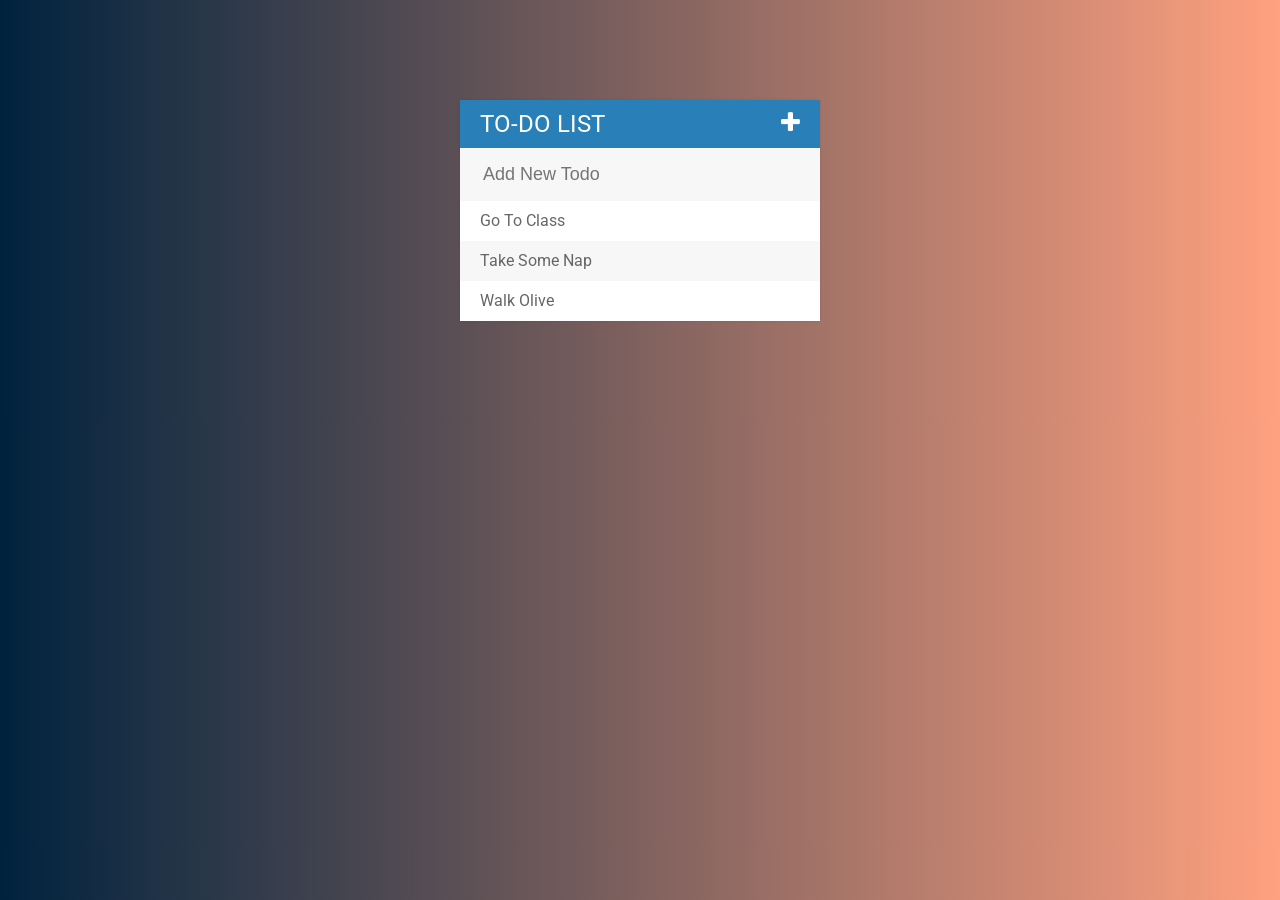
<file: jQuery/To Do List/index.html>
<!DOCTYPE html>
<html>
<head>
	<title>Todo List</title>
	<link rel="stylesheet" type="text/css" href="assets/css/todos.css">
	<link href='https://fonts.googleapis.com/css?family=Roboto:400,700,500' rel='stylesheet' type='text/css'>
	<link rel="stylesheet" type="text/css" href="https://cdnjs.cloudflare.com/ajax/libs/font-awesome/4.4.0/css/font-awesome.css">
	<script type="text/javascript" src="assets/js/lib/jquery-2.1.4.min.js"></script>
</head>
<body>
<div id="container">
    <h1>To-Do List<i class="fa fa-plus"></i></h1>
    <input type="text" placeholder="Add New Todo">
    <ul>
        <li><span><i class="fa fa-trash"></i> </span>Go To Class</li>
        <li><span><i class="fa fa-trash"></i> </span>Take Some Nap</li>
        <li><span><i class="fa fa-trash"></i> </span>Walk Olive</li>
    </ul>
</div>

<script type="text/javascript" src="assets/js/todos.js"></script>
</body>
</html>
</file>
<file: Color Project/css/style.css>
body {
    background-color: #232323;
				margin:0;
				padding:0;
				font-family:"Lato",sans-serif;
				
}
button {
    border:0;
				background:none;
				text-transform:uppercase;
				height:100%;
				font-weight:700;
				color:steelblue;
				letter-spacing:1px;
				font-size:inherit;
				transition:all 0.3s;
				--webkit-transition:all 0.3s;
				--moz-transition:all 0.3s;
				outline:none;
}
button:hover {
    color:white;
				background:steelblue;
}
#message {
				display:inline-block;
				width:20%;
}
.square {
    width:30%;
    background:purple;
    padding-bottom: 30%;
				border-radius:15%;
    float:left;
    margin: 1.66%;
				transition:background 0.6s;
				--webkit-transition:background 0.6s;
				--moz-transition:background 0.6s;
}
#container {
    margin: 20px auto;
    width: 600px;
}
h1 {
				padding:20px 0;
	   text-align:center;
				text-transform:uppercase;
				line-height:1.1;
    color: white;
				background:steelblue;
				margin:0;
}
#colorDisplay {
	   font-size:200%;
}

#stripe {
 background-color: #ffffff;
 text-align: center;
 height: 30px;
 color: black;
}
.selected {
    color:white;
				background:steelblue;
}
</file>
<file: Score Keeper/style.css>
body {
	background-color:pink;
}
.winner {
	color:green;
}
</file>
<file: Subway Project/css/style.css>
body {
    margin:0;
    padding:0;
    min-width:1390px;
    background: #bcbcb2;
    font-family:"Lato",sans-serif;
}
/*Drawing*/
#black-board{
 width:100%;
	height:120px;
	background:black;
	text-align:center;
}
.train {
 display:inline-block;
}
canvas {
	text-align:center;
}
#mta {
	float:left;
	margin-left:150px;
	margin-top:80px;
	
}
#exit-box {
	background:red;
	height:120px;
}
#arrow {
	width:100px;
	margin-bottom:10px;
	margin-left:10px;
}
#top {
	width:100%;
	height:15px;
	background:#666;
}

#bottom {
	width:100%;
	height:25px;
	background:black;
	position:fixed;
	bottom:100px;

}
#platform {
	width:100%;
	height:100px;
	background:#e0b50b;
	position:fixed;
	bottom:0px;

}
#door {
	float:right;
 margin-top:50px;
	height:225px;
	width:150px;
	background:#666;
	border-top-left-radius:25px;
	border-bottom-left-radius:25px;
	}
#door-inner {
    background: url(window.jpg) center no-repeat;
	float:right;
	margin:10px;
	margin-right:0;
	height:205px;
	width:135px;
	border-right:5px solid #666;
	border-top-left-radius:25px;
	border-bottom-left-radius:25px;
	}	
/*Drawing End*/
*:focus {
    border:none;
    outline: none;
}
.message {
    margin: 0px;
    text-align: center;
    
}
#userinput{
    margin: 25px;
    padding: 3px;
    font-size: 32px;
    text-transform: lowercase;
    border: 3px solid #666;
    
}
#button {
    margin: 0;
    margin-left:20px;
    font-size: 32px;
    background:#bcbcb2; 
    color: #666;
    border: 3px solid #666;
    cursor:pointer;
}
#button:hover {
    background:#bcbcb2;
    color: #000;
    border: 3px solid #000;
    transition: all 0.75s;
    --webkit-transition: all 0.75s;
    --moz-transition: all 0.75s;
} 
.square {
    width:5px;
    height: 5px;
    background:#2d2d2d;
    display: inline-block;
    border-radius:15%;
    margin: 0;
    padding: 0;
    transition:background 0.6s;
    --webkit-transition:background 0.6s;
    --moz-transition:background 0.6s;
}
.square:hover {
    background:#000;	
}
#container {
			 float:left;
				margin-top:50px;
    margin-left:100px;
    padding: 20px;
    border-radius: 25px;
    text-align: center;
    background: #000;
    width: 800px;
}
.letter-container{
    line-height: 0.25;
    width: 40px;
    margin: 2.5px;
    display: inline-block;
}
</file>
<file: jQuery/To Do List/assets/css/todos.css>
body{
    font-family: Roboto;
    background: #FFA17F; /* fallback for old browsers */
    background: -webkit-linear-gradient(to left, #FFA17F , #00223E); /* Chrome 10-25, Safari 5.1-6 */
    background: linear-gradient(to left, #FFA17F , #00223E); /* W3C, IE 10+/ Edge, Firefox 16+, Chrome 26+, Opera 12+, Safari 7+ */
        
}
#container {
    width:360px;
    margin: 100px auto;
    background: #f7f7f7;
    box-shadow: 0 0 3px rgba(0,0,0,0.1);
}
h1 {
    background: #2980b9;
    color:#fff;
    margin: 0;
    padding:10px 20px;
    text-transform: uppercase;
    font-size: 24px;
    font-weight: normal;
}
.fa-plus{
    float:right;
}
ul {
    list-style: none;
    margin: 0;
    padding: 0;
}
li {
    background: #fff;
    height: 40px;
    line-height: 40px;
    color:#666;
}
li:nth-child(2n){
    background: #f7f7f7;
   
}
span {
    background-color: #e74c3c;
    height: 40px;
    margin-right:20px;
    text-align: center;
    color:white;
    width: 0px;
    display: inline-block;
    opacity: 0;
}
li:hover span{
    width: 40px;
    transition: all 0.5s;
    --webkit-transition: all 0.5s;
    --moz-transition: all 0.5s;
    opacity:1.0;
}
input {
    font-size: 18px;
    background: #f7f7f7;
    width:100%;
    padding:13px 13px 13px 20px;
    box-sizing: border-box;
    color: #2980b9;
    border:3px solid rgba(0,0,0,0)
    
}
input:focus {
    background: #fff;
    border:3px solid #2980b9;
    outline:none;
}
.completed {
    color:gray;
    text-decoration: line-through;
}
</file>
